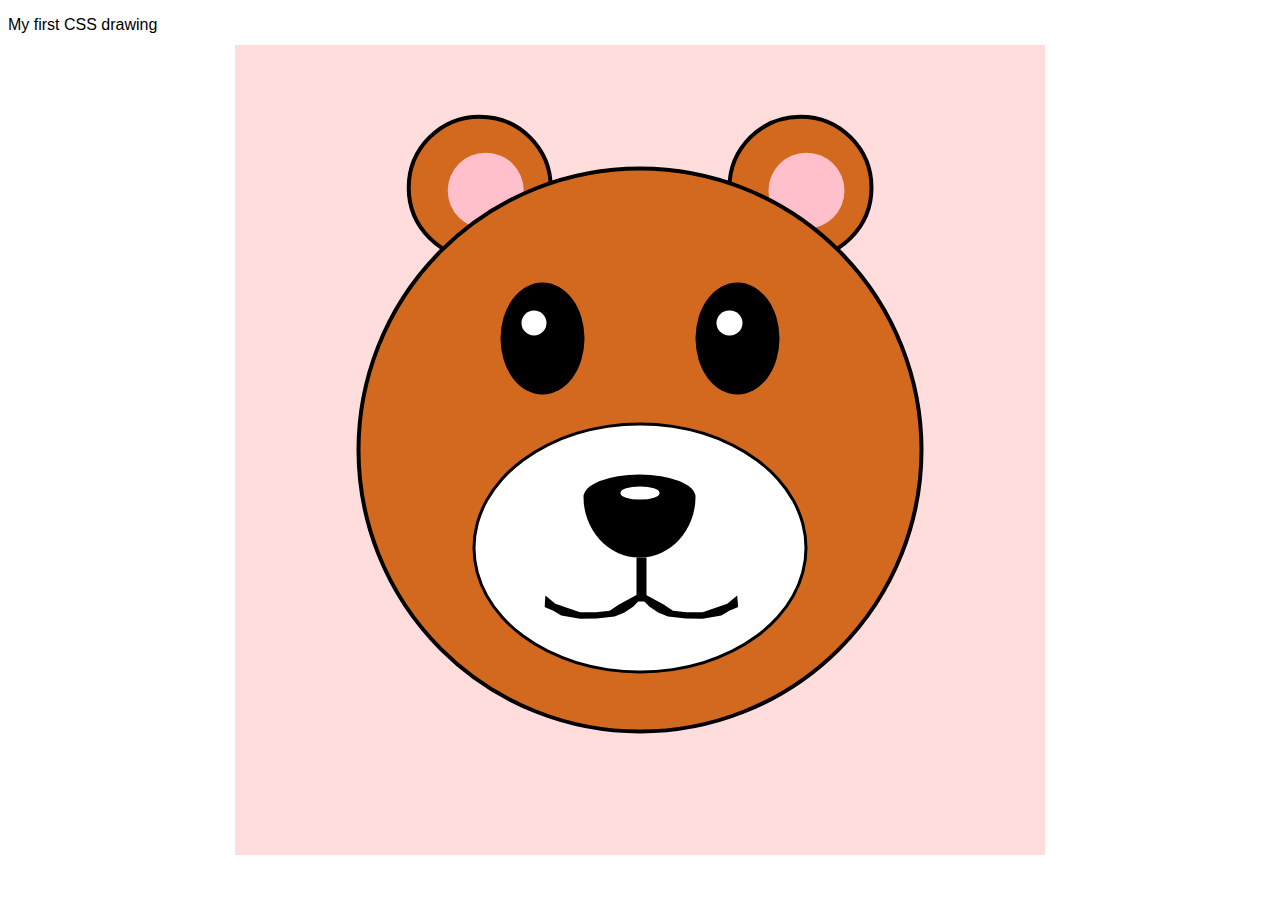
<file: babybear/index.html>
<!DOCTYPE html>
<html>
	<head>
	<meta lang="en" charset="utf-8">
	<title>
		My CSS Babybear
	</title>
	<link rel="stylesheet" href="style.css">
	</head>
	<body>
		<p>My first CSS drawing</h1>
		<div class="cartoon">
			<div class="ear left-ear">
				<div class="inner-ear left-inner-ear"></div>
			</div>
			<div class="ear right-ear">
				<div class="inner-ear right-inner-ear"></div>
			</div>
			<div class="head">
				<div class="eyes left_eye">
					<div class="pupils"></div>
				</div>				
				<div class="eyes right_eye">
					<div class="pupils"></div>
				</div>	
				<div class="snout">
					<div class="nose">
						<div class="nose-tip"></div>
					</div>	
					<div class="vertical"></div>
					<div class="grin"></div>
					<div class="grin"></div>
				</div>
			</div>
		</div>	
	</body>
</html>
</file>
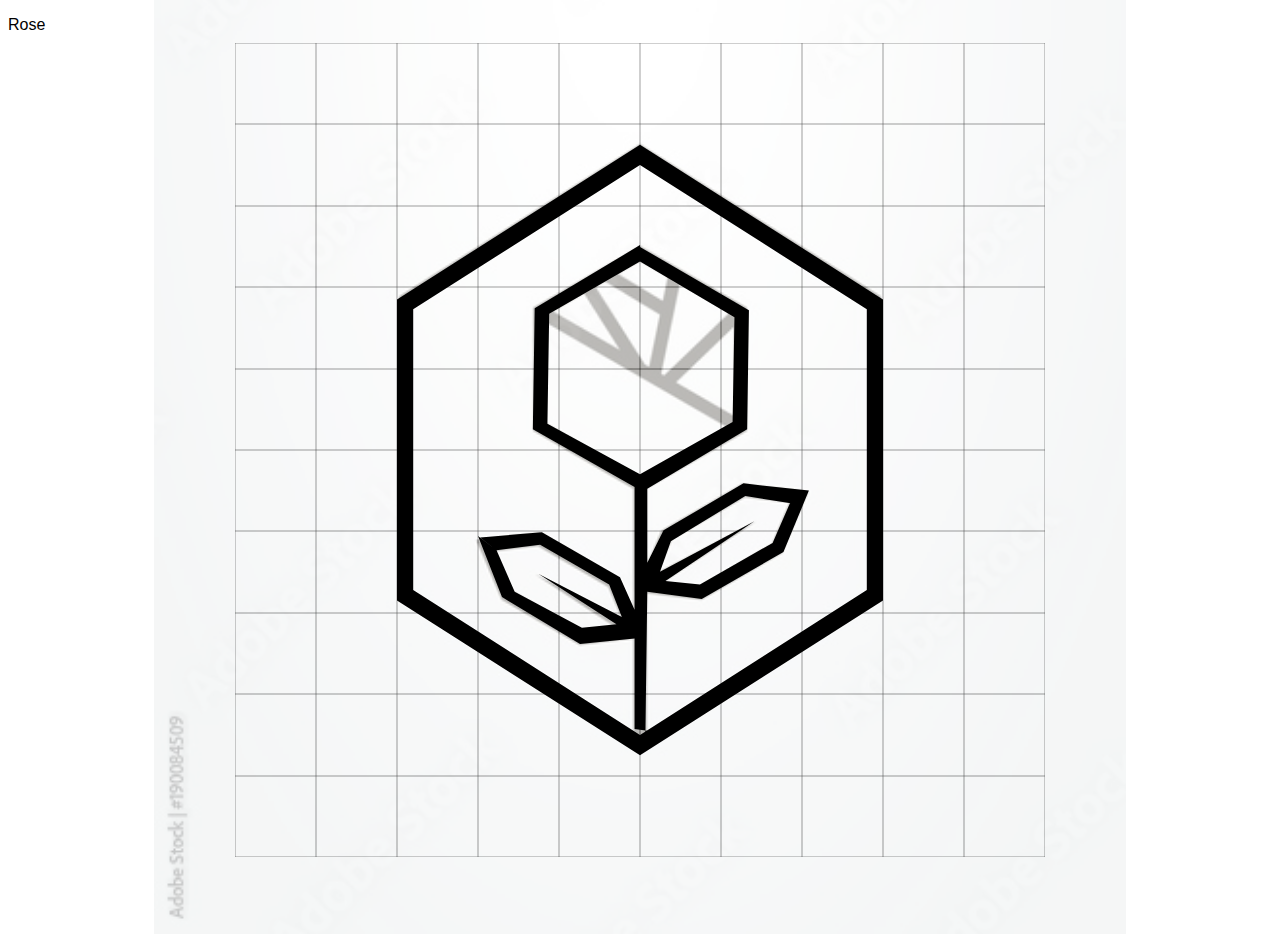
<file: rose/index.html>
<!doctype html>
<html lang="en">
	<head>
	<meta charset="utf-8">
	<title>
		My CSS Drawings
	</title>
	<link rel="stylesheet" href="style.css">
	</head>
	<body>
		<p>Rose</p>
		<div class="canvas">
			<img src="rose3.jpeg" alt="rose">
			<div class="frame">
				<div class="frameborder"></div>
				<div class="rose main"></div>
				<div class="rose bloom1"></div>
				<div class="rose bloom2"></div>
				<div class="rose bloom3"></div>
				<div class="rose bloom4"></div>
				<div class="rose bloom5"></div>
			</div>
		</div>			
	</body>
</html>
</file>
<file: babybear/style.css>
p {
	font-family:'Segoe UI', Tahoma, Geneva, Verdana, sans-serif;
	font-size: 1rem;
}

.cartoon {
	width: 90vmin;
	aspect-ratio: 1;
	background: #f002;
	position: absolute;
	top: 50%;
	left: 50%;
	transform: translate(-50%, -50%);
}

.cartoon *,
.cartoon *::before,
.cartoon *::after {
	position:absolute;
	box-sizing: border-box;
}

.cartoon *:hover {
	background-color: cyan;
	border-style: dashed;
	border-width: 1px;
	border-radius: 0;
}

.head {
	border-width: 4px;
	border-style: solid;
	border-color: black;
	border-radius: 50%;
	height: 70%;
	width: 70%;
	top: 50%;
	left: 50%;
	transform: translate(-50%, -50%); 
	background-color:chocolate;
}

.eyes {
	background-color: black;
	border-radius: 50%;
	width: 15%;
	height: 20%;
	position: absolute;
	top: 20%;
}

.left_eye {
	left: 25%;
}

.right_eye {
	right: 25%;
}

.pupils {
	background-color: white;
	position: absolute;
	top: 25%;
	border-radius: 50%;
	width: 30%;
	aspect-ratio: 1;
	left: 25%;
}

.snout {
	background-color: white;
	border-style: solid;
	width: 60%;
	height: 45%;
	border-radius:50%;
	position: absolute;
	top: 45%;
	left: 20%;
}

.nose {
	border-radius: 50% 50% 50% 50% / 27% 27% 73% 73% ;
	background-color: black;
	width: 34%;
	height: 34%;
	position: absolute;
	top: 20%;
	left: 33%;
}

.nose-tip {
	background-color: white;
	position: absolute;
	top: 15%;
	border-radius: 50%;
	width: 34%;
	height: 15%;
	left: 33%;
}

.vertical {
	background-color: black;
	width: 3%;
	height: 18%;
	position: absolute;
	top: 54%;
	left: 49%;
}

.grin {
	background-color: black;
	width: 30%;
	height: 15%;
	position: absolute;
	top: 66%;
	clip-path: polygon(1% 23%, 11% 45%, 36% 68%, 52% 68%, 66% 64%, 75% 48%, 88% 29%, 95% 19%, 96% 36%, 90% 53%, 81% 69%, 71% 80%, 53% 85%, 36% 86%, 17% 77%, 9% 64%, 0% 54%);
	left: 21%;
}

.grin + .grin {
	transform: scaleX(-1) translate(-96%, 0);
}

.ear {
	border-width: 4px;
	border-style: solid;
	border-color: black;
	border-radius: 50%;
	width: 18%;
	left: 50%;
	top: 50%;
	aspect-ratio: 1;
	background-color:chocolate;
}

.left-ear {
	transform: translate(-160%, -230%);
}

.right-ear {
	transform: translate(60%, -230%);
}

.inner-ear {
	border-radius: 50%;
	width: 55%;
	aspect-ratio: 1;
	background-color: pink;
	top: 25%;
	left: 27%;
}
</file>
<file: rose/style.css>
:root {
	--hexagon-path:
		/* outside path */ 
		50% 12.5%, /* outer-top */ 
		20% 31.5%, /* top-left */
		20% 68.5%, /* bottom-left */ 
		50% 87.5%, /* bottom */ 
		80% 68.5%, /* bottom-right */ 
		80% 31.5%, /* top-right */ 	
		50% 12.5%, /* back to outer-top */ 

		/* inside path */ 
		50% 15%, /* inner-top */ 
		78% 32.7%, /* top-right */ 
		78% 67.2%, /* bottom-right */ 
		50% 85%, /* bottom */ 
		22% 67.2%, /* bottom-left */ 
		22% 32.7%, /* top-left */
		50% 15%; /* back to inner-top */ 

}

p {
	font-family:'Segoe UI', Tahoma, Geneva, Verdana, sans-serif;
	font-size: 1rem;
}

img {
	width: 100%;
	height: 100%;
	top: 50%;
	left: 50%;
	opacity: 30%;
	transform: scale(1.2);	

}

.canvas {
	width: 90vmin;
	aspect-ratio: 1;
	--gradient: #0004 0 0.125%, #0000 0 9.875%, #0004 0 10%;
	background: 
		repeating-linear-gradient(var(--gradient)),
		repeating-linear-gradient(to right, var(--gradient)) 
		;
	position: absolute;
	top: 50%;
	left: 50%;
	transform: translate(-50%, -50%);	
}

.canvas div,
.canvas div::before,
.canvas div::after {
	position: absolute;
	display: block;
	box-sizing: border-box;
}

.frame {
	opacity: 100%;
	width: 100%;
	height: 100%;
	top: 50%;
	left: 50%;
	transform: translate(-50%, -50%);
}

.frameborder {
	opacity: 100%;
	background: black;
	width: 100%;
	height: 100%;
	top: 50%;
	left: 50%;
	transform: translate(-50%, -50%);
	clip-path: polygon(var(--hexagon-path)); 
}

.rose {
	--dimensions: 100%;
	width: var(--dimensions);
	height: var(--dimensions);
	top: 50%;
	left: 50%;
	transform: translate(-50%, -50%);
	background: black;
	clip-path: polygon(var(--path));
}

.main {
	--dimensions: 100%;
	--path:
		50.67% 84.7%,
		50.9% 67.41%,
		57.62% 68.29%,
		67.71% 62.53%,
		70.85% 54.99%,
		68.61% 56.32%,
		66.37% 61.42%,
		57.4% 66.52%,
		53.14% 66.08%,
		64.13% 58.76%,
		52.47% 64.97%,
		53.81% 61.2%,
		63% 55.65%,
		68.61% 56.54%,
		70.85% 54.99%,
		62.78% 54.1%,
		52.91% 59.87%,
		50.9% 63.86%,
		50.9% 54.77%,
		63.23% 47.45%,
		63.45% 32.82%,
		50.0% 25.06%,
		50% 26.83%,
		61.66% 33.7%,
		61.43% 46.56%,
		50% 52.99%,
		38.57% 46.78%,
		38.79% 33.26%,
		50% 26.83%,
		50% 24.83%,
		37% 32.59%,
		36.77% 47.45%,
		49.33% 54.55%,
		49.33% 69.62%,
		47.53% 65.63%,
		37.89% 60.09%,
		30.27% 60.75%,
		32.29% 62.31%,
		37.67% 61.64%,
		46.19% 66.52%,
		47.76% 70.51%,
		37.44% 65.19%,
		47.09% 71.4%,
		42.83% 71.84%,
		34.53% 67.41%,
		32.29% 62.31%,
		30.0% 60.56%,
		32.96% 68.07%,
		42.6% 73.84%,
		49.33% 73.17%,
		49.33% 84.26%,
		50.9% 84.48%
		;
	opacity: 100%;
}

.bloom1 {
	--path:
		;
	opacity: 0%;
}

.bloom2 {
	--path:
		;
	opacity: 0%;
}

.bloom3 {
	--path:
		;
		opacity: 0%;
}

.bloom4 {
	--path:
		;
	opacity: 0%;
}

.bloom5 {
	--path:
		;
	opacity: 0%;
}
</file>
